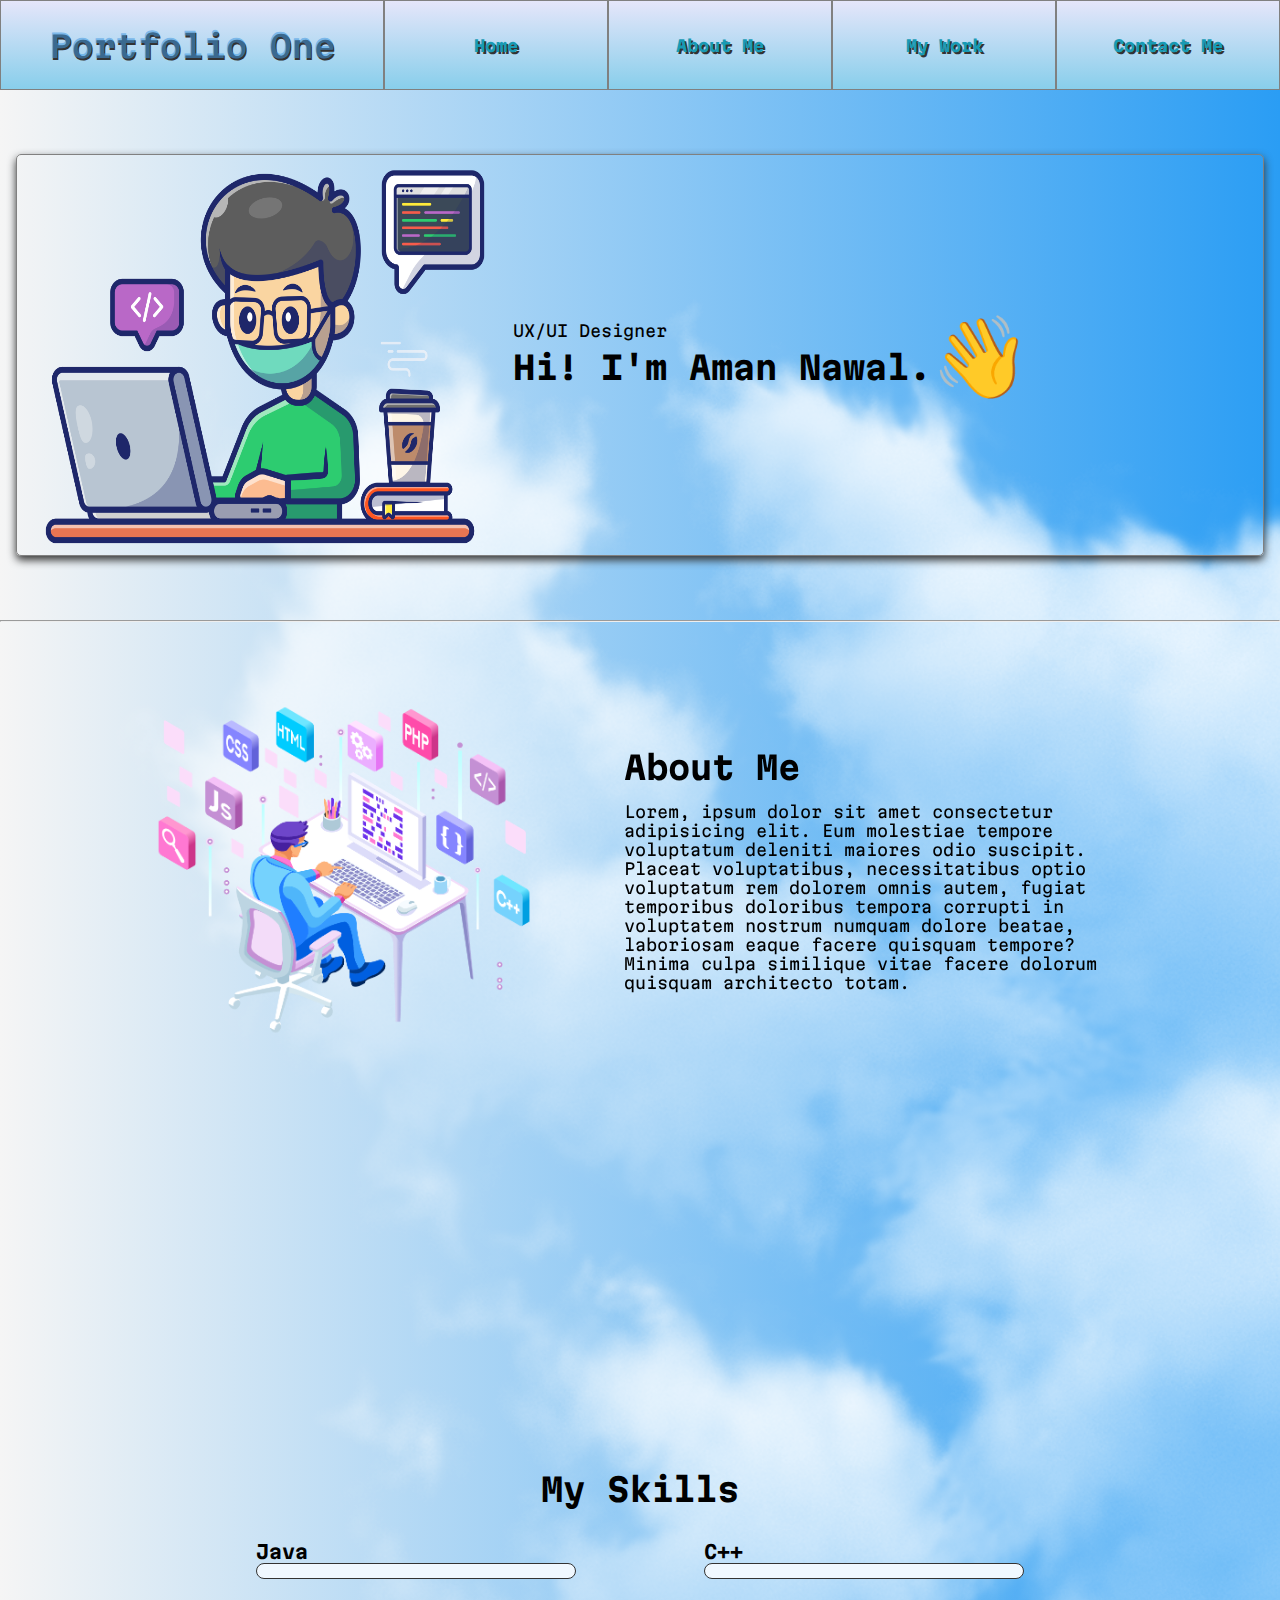
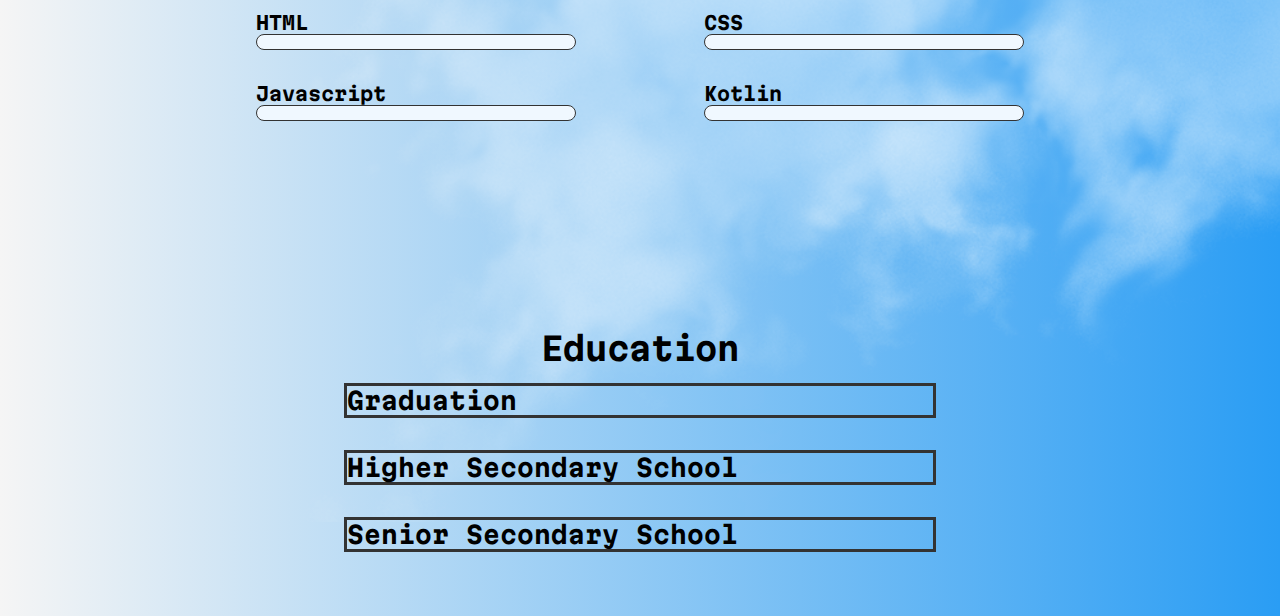
<file: portfolio_1/index.html>
<!DOCTYPE html>
<html lang="en">
<head>
    <meta charset="UTF-8">
    <meta name="viewport" content="width=device-width, initial-scale=1.0">
    <title>Portfolio 1</title>
    <link rel="stylesheet" href="./style.css">
   
</head>
<body>
    <div class="container">
    
        <div class="header">
            <header>
                <div class="nav">
                    <nav>
                        <div class="website-name">
                            <h1><span class="no-wrap">Portfolio One</span></h1>
                        </div>
                        <div class="anchor-list">
                            <ul>
                                <li><a href="#"><span class="no-wrap">Home</span></a></li>
                                <li><a href="#"><span class="no-wrap">About Me</span></a></li>
                                <li><a href="#"><span class="no-wrap">My Work</span></a></li>
                                <li><a href="#"><span class="no-wrap">Contact Me</span></a></li>
                            </ul>
                        </div>
                    </nav>
                </div>
            </header>
        </div>
        <main>
            <div class="introduction">
            
            <div class="about-me"><img src="../images/Man-working-on-laptop-icon-illustration-on-transparent-background-PNG.png" alt="" height="100%" >
            </div>
            <div class="intro">
                <div class="about-info">
                    <p>UX/UI Designer</p>
                    <h1><span class="no-wrap">Hi! I'm Aman Nawal.</span> </h1>
                </div>
            <div class="wave-animation">
                <span class="wave-emoji ">👋</span> 
            </div>
        </div>
            </div>
            <hr>
            <div class="about-us hidden-right-left ">
                <div class="about-us-image">
                    <img src="../images/about-us developer.png" alt="about-us" height="100%">
                </div>
                <div class="about-us-info">
                    <h1>About Me</h1>
                    <p>Lorem, ipsum dolor sit amet consectetur adipisicing elit. Eum molestiae tempore voluptatum deleniti maiores odio suscipit. Placeat voluptatibus, necessitatibus optio voluptatum rem dolorem omnis autem, fugiat temporibus doloribus tempora corrupti in voluptatem nostrum numquam dolore beatae, laboriosam eaque facere quisquam tempore? Minima culpa similique vitae facere dolorum quisquam architecto totam.</p>
                </div>
            </div>

            <div class="card-skills hidden-left-right">
                <div class="card-skill bottom-blue ">
                    <div class="card-skill-image">
                        <img src="../images/web-development.png" alt="Web developer" height="100%">
                    </div>
                    <div class="card-skill-skill-name">
                        <h2>Web Dev</h2>
                    </div>
                </div>
                <div class="card-skill bottom-light-green ">
                    <div class="card-skill-image">
                        <img src="../images/android.png" alt="Android Applications">
                    </div>
                    <div class="card-skill-skill-name">
                        <h2>Android</h2>
                    </div>
                </div>
                <div class="card-skill bottom-yellow ">
                    <div class="card-skill-image">
                        <img src="../images/java.png" alt="Java">
                    </div>
                    <div class="card-skill-skill-name">
                        <h2>JAVA</h2>
                    </div>
                </div>
                <div class="card-skill bottom-dark-green ">
                    <div class="card-skill-image">
                        <img src="../images/Spingboot.png" alt="Spring Boot">
                    </div>
                    <div class="card-skill-skill-name">
                        <h2>Spring Boot</h1>
                    </div>
                </div>
            </div>
            <div class="my-skills">
                <h1>My Skills</h1>
                <div class="tech">
                    <div class="tech-java tech-container">
                        <h3 class="tech-name">Java</h3>
                        <div class="java tech-skill">
                            <div class="skill-level"></div>
                        </div>
                    </div>
                    <div class="tech-cpp tech-container">
                        <h3 class="tech-name">C++</h3>
                        <div class="cpp tech-skill">
                            <div class="skill-level"></div>
                        </div>
                    </div>
                    <div class="tech-html tech-container">
                        <h3 class="tech-name">HTML</h3>
                        <div class="html tech-skill">
                            <div class="skill-level"></div>
                        </div>
                    </div>
                    <div class="tech-css tech-container">
                        <h3 class="tech-name">CSS</h3>
                        <div class="css tech-skill">
                            <div class="skill-level"></div>
                        </div>
                    </div>
                    <div class="tech-javascript tech-container">
                        <h3 class="tech-name">Javascript</h3>
                        <div class="javascript tech-skill">
                            <div class="skill-level"></div>
                        </div>
                    </div>
                    <div class="tech-kotlin tech-container">
                        <h3 class="tech-name">Kotlin</h3>
                        <div class="kotlin tech-skill">
                            <div class="skill-level"></div>
                        </div>
                    </div>
                </div>
            </div>
           

            <div class="education">
                <h1>Education</h1>
                <div class="education-card" >
                    <div class="education-heading" onclick="toggleEducation(this)">
                        <h2 class="education-name graduation" >Graduation</h2>
                        
                    </div>
                    <div class="education-description graduation-desc" id="edu">
                        <p>Lorem ipsum dolor sit amet, consectetur adipisicing elit. Facilis et beatae minima ullam alias cumque enim explicabo, vero eius aut recusandae nemo illum tempora! Facilis consequatur quibusdam delectus alias. Vitae, delectus dolorem. Est optio, quaerat culpa earum quo itaque voluptate illum reprehenderit quos molestiae, porro reiciendis nobis error saepe quibusdam.</p>
                    </div>
                </div>

                <div class="education-card" >
                    <div class="education-heading" onclick="toggleEducation(this)">
                        <h2 class="education-name HSC">Higher Secondary School</h2>
                        
                    </div>  
                    <div class="education-description HSC-desc">
                        <p>Lorem ipsum dolor sit amet, consectetur adipisicing elit. Facilis et beatae minima ullam alias cumque enim explicabo, vero eius aut recusandae nemo illum tempora! Facilis consequatur quibusdam delectus alias. Vitae, delectus dolorem. Est optio, quaerat culpa earum quo itaque voluptate illum reprehenderit quos molestiae, porro reiciendis nobis error saepe quibusdam.</p>
                    </div>
                </div>

                <div class="education-card">
                    <div class="education-heading"  onclick="toggleEducation(this)">
                        <h2 class="education-name SSC">Senior Secondary School</h2>
                        
                    </div>
                    <div class="education-description SSC-desc">
                        <p>Lorem ipsum dolor sit amet, consectetur adipisicing elit. Facilis et beatae minima ullam alias cumque enim explicabo, vero eius aut recusandae nemo illum tempora! Facilis consequatur quibusdam delectus alias. Vitae, delectus dolorem. Est optio, quaerat culpa earum quo itaque voluptate illum reprehenderit quos molestiae, porro reiciendis nobis error saepe quibusdam.</p>
                    </div>
                </div>

            </div>
        </main>
    </div>

    <script src="./logic.js"></script>
</body>
</html>
</file>
<file: portfolio_1/style.css>
/* import Martian Mono*/

/* import Bebas Neue*/

@import url('https://fonts.googleapis.com/css2?family=Bebas+Neue&display=swap');
@import url('https://fonts.googleapis.com/css2?family=Martian+Mono&display=swap');
@import url('https://fonts.googleapis.com/css2?family=Ubuntu:wght@300;400;500;700&display=swap');



*{
    margin: 0;
    padding: 0;
    box-sizing: border-box;
    font-family: 'Martian Mono', monospace;
}

body{
    background-image: linear-gradient(to right,whitesmoke,#2a9df4);
    background-repeat: no-repeat;
    overflow-x: hidden;

}

.container{
    height: 100%;
    background-image: url("../images/background-cloud.png");
    background-size: cover;
}

.header
{
    position: sticky;
    top: 0;
    z-index: 100;
    background-image: linear-gradient(lavender,skyblue);
    height:10vh;   
}

.header > header{
   
    height: 100%;
}

.nav{
   
    height:100%;
}

nav{
   
    height: 100%;
}

.website-name{
    display: flex;
    justify-content: center;
    align-items: center;
    
    color: rgba(65, 153, 225, 0.555);
    font-weight: 900;
    text-shadow: 1px 2px #333;
    width:30%;
    height: 100%;
    border: 1px solid grey;
}

.anchor-list{
    width: 70%;
}

.anchor-list > ul{

    display: flex;
    justify-content: center;
    align-items: center;
    width: 100%;
    height: 100%;
}

.nav > nav{
    display: flex;
}


.anchor-list > ul > li {
    height:100%;
    width:100%;
    list-style: none;
    border: 1px solid grey;
}

li > a {
color:#189AB4;
height: 100%;
width: 100%;
display: flex;
justify-content: center;
align-items: center;
text-shadow: 2px 2px #333;
font-family: 'Martian Mono', monospace;
font-weight: 900;
text-decoration: none;
}


li > a:hover, li > a:focus{
    background-color: #189AB4;
    color: white;
    transition: 0.7s;
}

.no-wrap{
    white-space: nowrap;
}

.long-card{
    margin: 1rem 0;
    width:100%;
    height:50vh;
    border: 2px dashed red;
}

.cloud{
    width: 10%;
    height: 10%;
}

@media screen and (max-width:980px){
    
    .container{
        font-size: small;
    }

    .header{
        height: 13vh;
    }

    .nav > nav{
        width:100%;
        flex-direction: column;
        justify-content: center;
        align-items: center;
    }

    .website-name {
        width: 100%;
        height:60%;
    }

    .anchor-list{
        width: 100%;
        height: 40%;
    }

    li > a {
        
        border-top: none;
    } 

    .introduction{
        flex-direction: column;
        justify-content: center;
        align-items: center;
        
    }

    .introduction > .intro {
        flex-direction: column;
        justify-content: center;
        align-items: center;
    }

    .about-us{
        flex-direction: column;
        
    }

    main > .about-us > .about-us-info  {
        width:70%;
    }

    main > .card-skills{
        display: grid;
        grid-template-columns: auto auto;
        row-gap: 2rem;
        width: 70%;
        margin: 0 auto;
    }

    main > .tech {
        grid-template-columns: 1fr;
        place-items: center;
    }

}

.introduction{
    display: flex;
    margin: 4rem 1rem;
    border : 0.5px solid grey;
    box-shadow: 0 4px 8px 0 #333;
    border-radius: 5px;
}

.introduction > .about-me{
    width:31rem;
    height:25rem;
    color: #333;
}
.about-me img{
    width: 100%;
    height: 100%;
}
.about-info > h1 {

    font-family: 'Ubuntu', sans-serif;
    margin-top: 0.5rem;
    
}
.intro{
    display: flex;
    align-items: center;
    justify-content: center;
}

.wave-emoji{
    font-size: 5rem; 
    display: inline-block;
    animation: wave 3s infinite;
    transform-origin: 70% 70%;
    
}

.hidden-left-right {
    opacity: 0;
    filter: blur(5px);
    transform: translateX(-100%);
    transition: all 1.5s;
}

.show-left-right{
    opacity: 1;
    transform: translateX(0);
    filter: blur(0px);    
}

.hidden-right-left{
    opacity: 0;
    filter: blur(5px);
    transform: translateX(+100%);
    transition: all 1.5s;
}

.show-right-left{
    opacity: 1;
    transform: translateX(0);
    filter: blur(0px);
    
}





.about-us{
    display: flex;
    justify-content: center;
    align-items: center;
    margin: 3rem 0;
}

.about-us > .about-us-image{
    width: 30rem;
    height: 25rem;
}

.about-us > .about-us-info  {
    width: 40%;
    display: flex;
    flex-direction: column;
}

.about-us > .about-us-info >p  {
    margin-top: 1rem;
}
.card-skills{
    display: flex;
    justify-content: space-evenly;
    align-items: center;

   
}

.card-skill{

    display: flex;
    flex-direction: column;
    justify-content: center;
    align-items: center;
    box-shadow: 0 4px 8px 0 #333;
    padding: 0.5rem;
    height: 10rem;
    width: 14rem;
    border-radius: 5px;
}

.card-skill-image > img {
    height: 5rem;
}

.card-skills > .bottom-blue{
    border-bottom: 4px solid #189AB4;
    background-image: linear-gradient(whitesmoke,skyblue);
}

.card-skills > .bottom-yellow{
    border-bottom: 4px solid #F2C94C;
    background-image: linear-gradient(whitesmoke,skyblue);
}

.card-skills > .bottom-light-green{
    border-bottom: 4px solid #6FCF97;
    background-image: linear-gradient(whitesmoke,skyblue);
}

.card-skills > .bottom-dark-green{
    border-bottom: 4px solid #219653;
    background-image: linear-gradient(whitesmoke,skyblue);
}

.my-skills{
    margin:12rem auto;
    display: flex;
    flex-direction: column;
    justify-content: center;
    align-items: center;
}

.my-skills > h1{
    
    margin-bottom: 1rem;
}

.tech{

    display: grid;
    grid-template-columns: auto auto;
    row-gap: 2rem;
    width: 70%;
    margin: 1rem auto;
    place-items: center;

}


.tech-container > .tech-skill{
   
    width:20rem;
    height:1rem;
    background-color: aliceblue;
    border-radius: 521312px;
    border: #333 solid 1px;
}


.skill-level{
    animation: progress 1.5s ease; 
}

.java > .skill-level{
    background-image: linear-gradient(to right,skyblue,purple);
    width: 80%;
    height:0.899rem;
    border-radius: 521312px;
    
}

.cpp > .skill-level{
    background-image: linear-gradient(to right,skyblue,purple);
    width: 70%;
    height:0.899rem;
    border-radius: 521312px;
}

.html > .skill-level{
    background-image: linear-gradient(to right,skyblue,purple);
    width: 75%;
    height:0.899rem;
    border-radius: 521312px;
}

.javascript > .skill-level{
    background-image: linear-gradient(to right,skyblue,purple);
    width: 60%;
    height:0.899rem;
    border-radius: 521312px;
}

.css > .skill-level{
    background-image: linear-gradient(to right,skyblue,purple);
    width: 70%;
    height:0.899rem;
    border-radius: 521312px;
}

.kotlin > .skill-level{
    background-image: linear-gradient(to right,skyblue,purple);
    width: 65%;
    height:0.899rem;
    border-radius: 521312px;
}

.education{
    display: flex;
    flex-direction: column;
    justify-content: center;
    align-items: center;
    margin: 3rem;
}



.education > .education-card{
    border: 3px solid #333;
    margin: 1rem 0;
    width: 50%;
}



.education-card > .education-description{
  max-height: 0px;
  overflow: hidden;
  transition: 1s ease-in;
 
}
.active{
}

@keyframes wave {
    0% {
      transform: rotate( 0.0deg) 
    }
    10% {
      transform: rotate(14.0deg) 
    }
    20% {
      transform: rotate(-8.0deg) 
    }
    30% {
      transform: rotate(14.0deg) 
    }
    40% {
      transform: rotate(-4.0deg) 
    }
    50% {
      transform: rotate(10.0deg) 
    }
    60% {
      transform: rotate( 0.0deg) 
    }
    100% {
      transform: rotate( 0.0deg) 
    }

}

@keyframes progress {
    from {
      width: 0%;
    }

}
</file>
